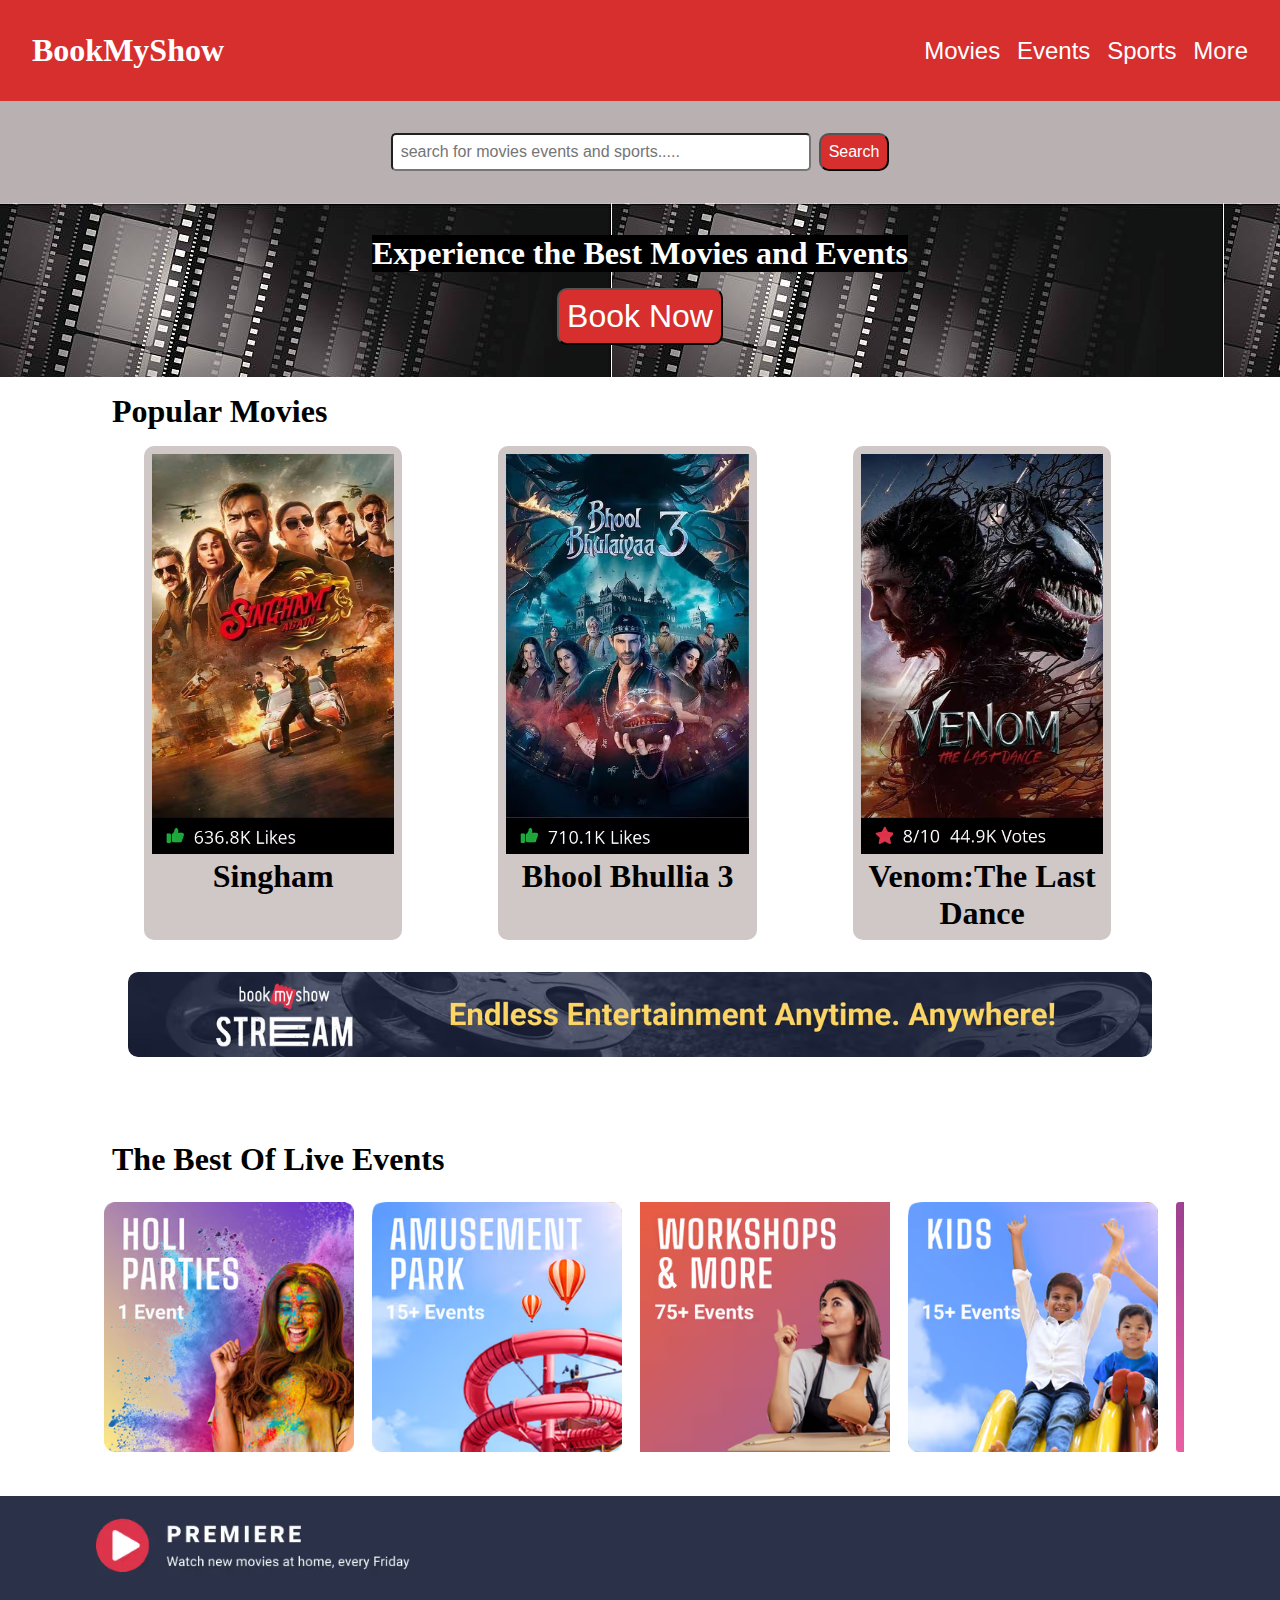
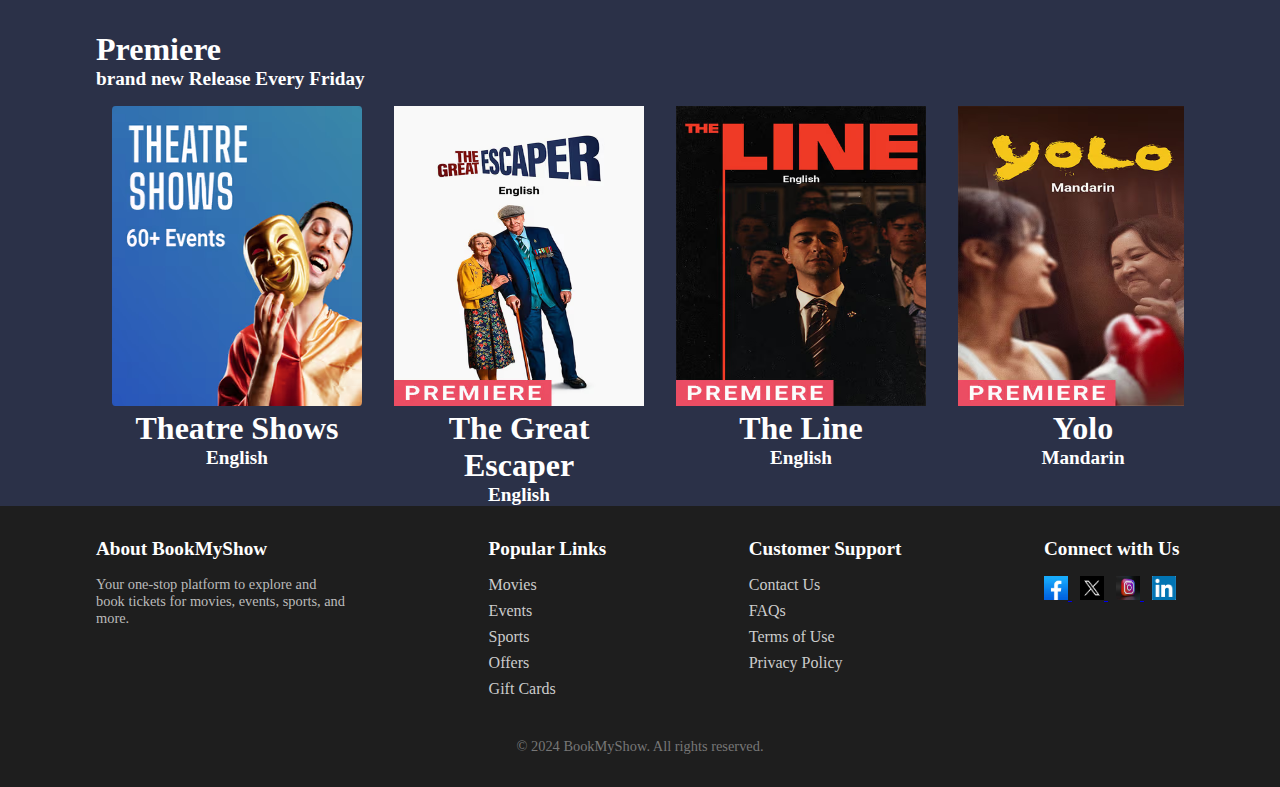
<file: index.html>
<!DOCTYPE html>
<html lang="en">
<head>
    <meta charset="UTF-8">
    <meta name="viewport" content="width=\, initial-scale=1.0">
    <title>Book My Show</title>
    <link rel="stylesheet" href="./styler.css">
</head>
<body>
    
    <!-- header -->
    <header>
       
        <div class="head">
           
            <!-- 1:logo -->
             <div class="logo">
                <div class="left">
                  <h1>BookMyShow</h1>
                </div>
                <div class="right">
                  <button>Movies</button>
                  <button>Events</button>
                  <button>Sports</button>
                  <button>More</button>
                </div>
             </div>
            <!-- 2: search -->
            <div class="search">
               
                <input type="text" class="searching" placeholder="search for movies events and sports.....">
                <button>Search</button>

             </div>
        </div>

    </header>


   


       <!-- main -->

      <!-- hero section -->
     <div class="hero">
        <h2>Experience the Best Movies and Events</h2>
        <button>Book Now</button>
     </div>

     <div class="mover">
        <h2>Popular Movies</h2>
     </div>

     <div class="movie">
        
        <div class="card">
            <img src="./img1.avif" alt="" class="images">
            <h3>Singham</h3>
        </div>

        <div class="card">
            <img src="./img2.avif" alt="" class="images">
            <h3>Bhool Bhullia 3</h3>
        </div>

        <div class="card">
            <img src="./img3.avif" alt="" class="images">
            <h3>Venom:The Last Dance</h3>
        </div>

        <div class="card">
            <img src="./img4.avif" alt="" class="images">
            <h3>Vicky Vidya</h3>
        </div>

        <div class="card">
            <img src="./img5.avif" alt="" class="images">
            <h3>Jigra</h3>
        </div>

        <div class="card">
            <img src="./img6.avif" alt="" class="images">
            <h3>Bandaa Singh Chaudhary</h3>
        </div>
        

        <div class="card">
            <img src="./img7.avif" alt="" class="images">
            <h3>Amaran</h3>
        </div>

        <div class="card">
            <img src="./mg8.avif" alt="" class="images">
            <h3>The Wild Robot</h3>
        </div>
        
     </div>


     <div class="bot">
        <img src="./bottom.avif" alt="image">
     </div>

     <!-- Live Events -->

     <div class="events">
        <h2>The Best Of Live Events</h2>
     </div>

      <div class="live">
        
        <div class="livecard">
            <img src="./img10.avif" alt="" class="liveimg">
            
        </div>

        <div class="livecard">
            <img src="./img11.avif" alt="" class="liveimg">
            
        </div>

        <div class="livecard">
            <img src="./img12.avif" alt="" class="liveimg">
            
        </div>

        <div class="livecard">
            <img src="./img13.avif" alt="" class="liveimg">
            
        </div>

        <div class="livecard">
            <img src="./img14.avif" alt="" class="liveimg">
            
        </div>

        <div class="livecard">
            <img src="./img15.avif" alt="" class="liveimg">
            
        </div>

        <div class="livecard">
            <img src="./img16.avif" alt="" class="liveimg">
            
        </div>

        <div class="livecard">
            <img src="./img17.avif" alt="" class="liveimg">
            
        </div>

        <div class="livecard">
            <img src="./img18.avif" alt="" class="liveimg">
            
        </div>

        <div class="livecard">
            <img src="./img19.avif" alt="" class="liveimg">
            
        </div>

        <div class="livecard">
            <img src="./img20.avif" alt="" class="liveimg">
            
        </div>

      </div>

      <!-- Premiere Section -->

      <div class="premium">

         <!-- Upper Section -->
        <div class="us">
            <img src="./prelogo.avif" alt="Premium image" class="prelogo">

        </div>

        <!-- Lower Section -->

        <div class="prem">
            <h2>Premiere</h2>
            <h3>brand new Release Every Friday</h3>
        </div>
        <div class="preimg">
            <div class="cardp">
                <img src="./img20.avif" alt="" class="imagep">
                
                <h2>Theatre Shows</h2>
                <h3>English</h3>

            </div>

            <div class="cardp">
                <img src="./img21.avif" alt="" class="imagep">
               
                <h2>The Great Escaper</h2>
                <h3>English</h3>

            </div>



            <div class="cardp">
                <img src="./img22.avif" alt="" class="imagep">
                
                <h2>The Line</h2>
                <h3>English</h3>

            </div>


            <div class="cardp">
                <img src="./img23.avif" alt="" class="imagep">
                
                <h2>Yolo</h2>
                <h3>Mandarin</h3>

            </div>



            <div class="cardp">
                <img src="./img24.avif" alt="" class="imagep">
               
                <h2>Judwaa 2</h2>
                <h3>Hindi</h3>

            </div>


            <div class="cardp">
                <img src="./img25.avif" alt="" class="imagep">
                
                <h2>Bhagwan Bharose</h2>
                <h3>Hindi</h3>

            </div>


            <div class="cardp">
                <img src="./img26.avif" alt="" class="imagep">
               
                <h2>Strange Darling</h2>
                <h3>English,Tamil,Telegu,Hindi</h3>

            </div>


            <div class="cardp">
                <img src="./img27.avif" alt="" class="imagep">
                
                <h2>Speak No Evil</h2>
                <h3>English,Hindi</h3>

            </div>


            <div class="cardp">
                <img src="./img28.avif" alt="" class="imagep">
                
                <h2>Defenders</h2>
                <h3>English</h3>

            </div>

        </div>


      </div>





<!-- Footer Section -->
<footer class="footer">
    <div class="footer-container">
        <!-- About Section -->
        <div class="footer-about">
            <h3>About BookMyShow</h3>
            <p>Your one-stop platform to explore and book tickets for movies, events, sports, and more.</p>
        </div>

        <!-- Popular Links Section -->
        <div class="footer-links">
            <h3>Popular Links</h3>
            <ul>
                <li><a href="#">Movies</a></li>
                <li><a href="#">Events</a></li>
                <li><a href="#">Sports</a></li>
                <li><a href="#">Offers</a></li>
                <li><a href="#">Gift Cards</a></li>
            </ul>
        </div>

        <!-- Customer Support Section -->
        <div class="footer-support">
            <h3>Customer Support</h3>
            <ul>
                <li><a href="#">Contact Us</a></li>
                <li><a href="#">FAQs</a></li>
                <li><a href="#">Terms of Use</a></li>
                <li><a href="#">Privacy Policy</a></li>
            </ul>
        </div>

        <!-- Social Media Section -->
        <div class="footer-social">
            <h3>Connect with Us</h3>
            
            <div class="social-icons">
                <a href="https://www.facebook.com/profile.php?id=100083726155097" target="_blank">
                    <img src="./fb.jpg" alt="Facebook">
                </a>
                <a href="https://x.com/TungaSoumen" target="_blank">
                    <img src="./Twitter.jpg" alt="Twitter">
                </a>
                <a href="https://www.instagram.com/tungasoumen/" target="_blank">
                    <img src="./Insta.jpg" alt="Instagram">
                </a>
                <a href="https://www.linkedin.com/in/soumen-tunga/" target="_blank">
                    <img src="./linkdin.png" alt="LinkedIn">
                </a>
            </div>
        </div>
    </div>

    <div class="footer-bottom">
        <p>© 2024 BookMyShow. All rights reserved.</p>
    </div>
</footer>









</body>
</html>
</file>
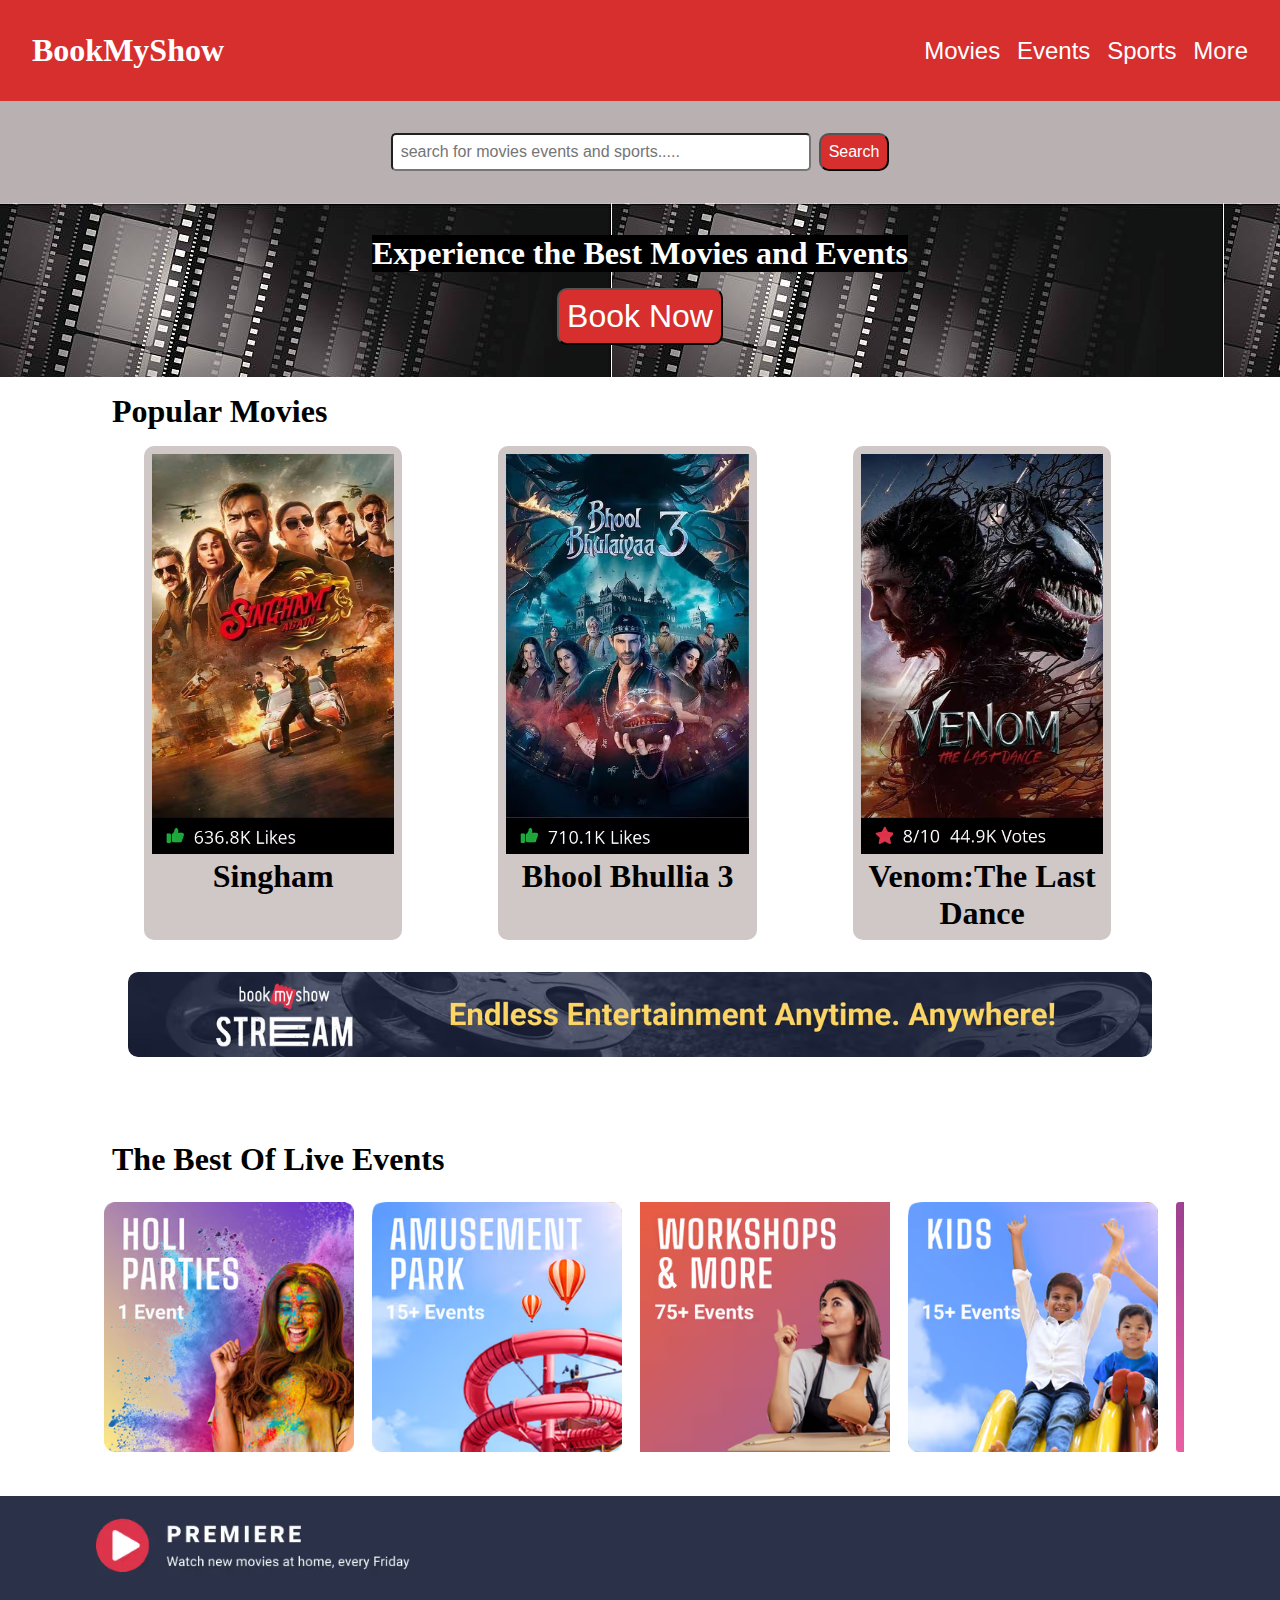
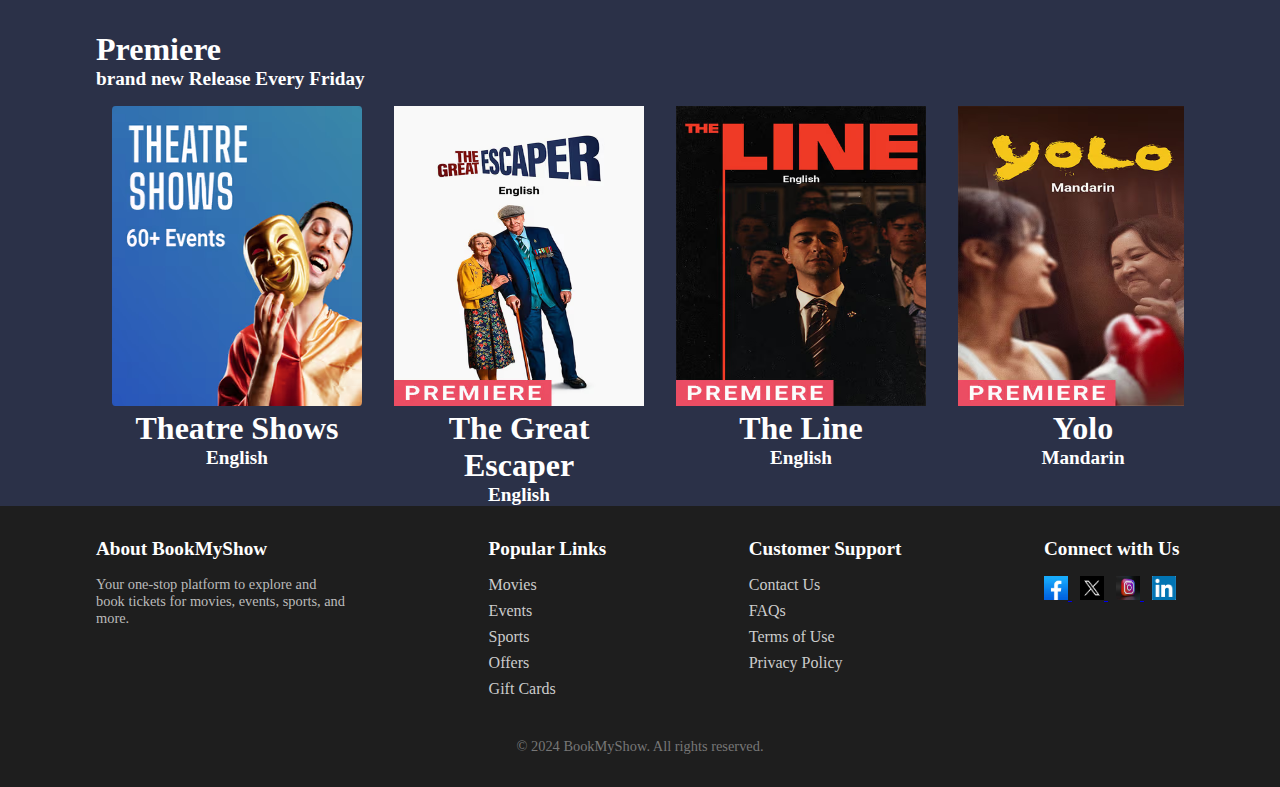
<file: first.html>
<!DOCTYPE html>
<html lang="en">
<head>
    <meta charset="UTF-8">
    <meta name="viewport" content="width=\, initial-scale=1.0">
    <title>Book My Show</title>
    <link rel="stylesheet" href="./styler.css">
</head>
<body>
    
    <!-- header -->
    <header>
       
        <div class="head">
           
            <!-- 1:logo -->
             <div class="logo">
                <div class="left">
                  <h1>BookMyShow</h1>
                </div>
                <div class="right">
                  <button>Movies</button>
                  <button>Events</button>
                  <button>Sports</button>
                  <button>More</button>
                </div>
             </div>
            <!-- 2: search -->
            <div class="search">
               
                <input type="text" class="searching" placeholder="search for movies events and sports.....">
                <button>Search</button>

             </div>
        </div>

    </header>


   


       <!-- main -->

      <!-- hero section -->
     <div class="hero">
        <h2>Experience the Best Movies and Events</h2>
        <button>Book Now</button>
     </div>

     <div class="mover">
        <h2>Popular Movies</h2>
     </div>

     <div class="movie">
        
        <div class="card">
            <img src="./img1.avif" alt="" class="images">
            <h3>Singham</h3>
        </div>

        <div class="card">
            <img src="./img2.avif" alt="" class="images">
            <h3>Bhool Bhullia 3</h3>
        </div>

        <div class="card">
            <img src="./img3.avif" alt="" class="images">
            <h3>Venom:The Last Dance</h3>
        </div>

        <div class="card">
            <img src="./img4.avif" alt="" class="images">
            <h3>Vicky Vidya</h3>
        </div>

        <div class="card">
            <img src="./img5.avif" alt="" class="images">
            <h3>Jigra</h3>
        </div>

        <div class="card">
            <img src="./img6.avif" alt="" class="images">
            <h3>Bandaa Singh Chaudhary</h3>
        </div>
        

        <div class="card">
            <img src="./img7.avif" alt="" class="images">
            <h3>Amaran</h3>
        </div>

        <div class="card">
            <img src="./mg8.avif" alt="" class="images">
            <h3>The Wild Robot</h3>
        </div>
        
     </div>


     <div class="bot">
        <img src="./bottom.avif" alt="image">
     </div>

     <!-- Live Events -->

     <div class="events">
        <h2>The Best Of Live Events</h2>
     </div>

      <div class="live">
        
        <div class="livecard">
            <img src="./img10.avif" alt="" class="liveimg">
            
        </div>

        <div class="livecard">
            <img src="./img11.avif" alt="" class="liveimg">
            
        </div>

        <div class="livecard">
            <img src="./img12.avif" alt="" class="liveimg">
            
        </div>

        <div class="livecard">
            <img src="./img13.avif" alt="" class="liveimg">
            
        </div>

        <div class="livecard">
            <img src="./img14.avif" alt="" class="liveimg">
            
        </div>

        <div class="livecard">
            <img src="./img15.avif" alt="" class="liveimg">
            
        </div>

        <div class="livecard">
            <img src="./img16.avif" alt="" class="liveimg">
            
        </div>

        <div class="livecard">
            <img src="./img17.avif" alt="" class="liveimg">
            
        </div>

        <div class="livecard">
            <img src="./img18.avif" alt="" class="liveimg">
            
        </div>

        <div class="livecard">
            <img src="./img19.avif" alt="" class="liveimg">
            
        </div>

        <div class="livecard">
            <img src="./img20.avif" alt="" class="liveimg">
            
        </div>

      </div>

      <!-- Premiere Section -->

      <div class="premium">

         <!-- Upper Section -->
        <div class="us">
            <img src="./prelogo.avif" alt="Premium image" class="prelogo">

        </div>

        <!-- Lower Section -->

        <div class="prem">
            <h2>Premiere</h2>
            <h3>brand new Release Every Friday</h3>
        </div>
        <div class="preimg">
            <div class="cardp">
                <img src="./img20.avif" alt="" class="imagep">
                
                <h2>Theatre Shows</h2>
                <h3>English</h3>

            </div>

            <div class="cardp">
                <img src="./img21.avif" alt="" class="imagep">
               
                <h2>The Great Escaper</h2>
                <h3>English</h3>

            </div>



            <div class="cardp">
                <img src="./img22.avif" alt="" class="imagep">
                
                <h2>The Line</h2>
                <h3>English</h3>

            </div>


            <div class="cardp">
                <img src="./img23.avif" alt="" class="imagep">
                
                <h2>Yolo</h2>
                <h3>Mandarin</h3>

            </div>



            <div class="cardp">
                <img src="./img24.avif" alt="" class="imagep">
               
                <h2>Judwaa 2</h2>
                <h3>Hindi</h3>

            </div>


            <div class="cardp">
                <img src="./img25.avif" alt="" class="imagep">
                
                <h2>Bhagwan Bharose</h2>
                <h3>Hindi</h3>

            </div>


            <div class="cardp">
                <img src="./img26.avif" alt="" class="imagep">
               
                <h2>Strange Darling</h2>
                <h3>English,Tamil,Telegu,Hindi</h3>

            </div>


            <div class="cardp">
                <img src="./img27.avif" alt="" class="imagep">
                
                <h2>Speak No Evil</h2>
                <h3>English,Hindi</h3>

            </div>


            <div class="cardp">
                <img src="./img28.avif" alt="" class="imagep">
                
                <h2>Defenders</h2>
                <h3>English</h3>

            </div>

        </div>


      </div>





<!-- Footer Section -->
<footer class="footer">
    <div class="footer-container">
        <!-- About Section -->
        <div class="footer-about">
            <h3>About BookMyShow</h3>
            <p>Your one-stop platform to explore and book tickets for movies, events, sports, and more.</p>
        </div>

        <!-- Popular Links Section -->
        <div class="footer-links">
            <h3>Popular Links</h3>
            <ul>
                <li><a href="#">Movies</a></li>
                <li><a href="#">Events</a></li>
                <li><a href="#">Sports</a></li>
                <li><a href="#">Offers</a></li>
                <li><a href="#">Gift Cards</a></li>
            </ul>
        </div>

        <!-- Customer Support Section -->
        <div class="footer-support">
            <h3>Customer Support</h3>
            <ul>
                <li><a href="#">Contact Us</a></li>
                <li><a href="#">FAQs</a></li>
                <li><a href="#">Terms of Use</a></li>
                <li><a href="#">Privacy Policy</a></li>
            </ul>
        </div>

        <!-- Social Media Section -->
        <div class="footer-social">
            <h3>Connect with Us</h3>
            
            <div class="social-icons">
                <a href="https://www.facebook.com/profile.php?id=100083726155097" target="_blank">
                    <img src="./fb.jpg" alt="Facebook">
                </a>
                <a href="https://x.com/TungaSoumen" target="_blank">
                    <img src="./Twitter.jpg" alt="Twitter">
                </a>
                <a href="https://www.instagram.com/tungasoumen/" target="_blank">
                    <img src="./Insta.jpg" alt="Instagram">
                </a>
                <a href="https://www.linkedin.com/in/soumen-tunga/" target="_blank">
                    <img src="./linkdin.png" alt="LinkedIn">
                </a>
            </div>
        </div>
    </div>

    <div class="footer-bottom">
        <p>© 2024 BookMyShow. All rights reserved.</p>
    </div>
</footer>









</body>
</html>
</file>
<file: styler.css>
*{
    margin: 0;
    padding: 0;
}

body {
    overflow-x: hidden;
   
}

.logo{
    display: flex;
    justify-content: space-between;
    background-color: rgb(215, 46, 46);
    padding: 2rem;
}

h1{
    color: white;
}

.right button{
    margin-left: 0.8rem;
    font-size: 1.5rem;
    color: white;
    background-color: rgb(215, 46, 46);
    border: none;
    padding-top: .3rem;
    cursor: pointer;
}

.search{
    padding: 2rem 0rem;
    display: flex;
    justify-content: center;
    background-color: rgb(185, 177, 177);
}

.searching{
    width: 400px;
    max-width: 60%;
    font-size: 1rem;
    padding: 0.5rem;
    border-radius: 5px;
}

.search > button {
    margin-left: .5rem;
    font-size: 1rem;
    background-color: rgb(215, 46, 46);
    color: white;
    padding: 0.5rem;
    border-radius: 10px;
}

.hero{
    display: flex;
    flex-direction: column;
    justify-content: center;
    align-items: center;
    background-image: url(./mover.jpg);
    padding-top: 2rem;
    padding-bottom: 2rem;
}

.hero > h2{
    color: white;
    font-size: 2rem;
    background-color: black;
}

.hero > button{
   background-color: rgb(215, 46, 46);
   color: white;
   font-size: 2rem;
   margin-top: 1rem;
   cursor: pointer;
   padding: 0.5rem;
   border-radius: 10px;
}

.mover{
    margin-left: 6rem;
    padding: 1rem;
}

.mover > h2{
    font-size: 2rem;
    font-weight: bold;
}

.events{
    margin-left: 6rem;
    margin-top: 4rem;
    padding: 1rem;
}
.images{
    height: 400px;
}


/* .movie{
    display: flex;
    
    overflow-x: scroll;
    
} */


.movie {
    display: flex;
    overflow-x: auto;        /* Allows horizontal scroll if content overflows */
    

    margin-left: 6rem;
    margin-right: 6rem;
}

.live{
    display: flex;
    overflow-x: auto;        /* Allows horizontal scroll if content overflows */

     gap: 2px; 
    margin-left: 6rem;
    margin-right: 6rem;
}


.card{
    border: 0.5rem solid rgb(208, 199, 199);
    background-color:rgb(208, 199, 199);
    text-align: center;
    
   margin-left: 3rem;
   margin-right: 3rem;
    border-radius: 10px;
}

.card > h3{
    font-size: 2rem;
}

.livecard{
    border: 0.5rem solid white;
    background-color: white;
    
    cursor: pointer;
}

.events>h2{
    font-size: 2rem;
    font-weight: bold;
    
}

.liveimg{
    height:250px;
    width: 250px;
}

.bot{
    margin-top: 2rem;
    text-align: center;
}

.bot > img{
    max-width: 80%;
    border-radius: 10px;
}

.premium{
    background-color: rgb(43, 49, 72);
    margin-top: 2rem;
 
}

.prelogo{
   
   width:100%;
   /* margin-left: 6rem;
   margin-right: 10rem; */
   margin-left: 0;
   margin-right: 0;
    cursor: pointer;
    
}

.us{
    margin-left: 6rem;
}

.prem{
    margin-left: 6rem;
    margin-top: 2rem;
}

.prem>h2{
    font-size: 2rem;
    color: white;
}
.prem>h3{
    font-size: 1.2rem;
    color: white;
}

.preimg{
    display: flex;
    overflow-x: auto;        
    margin-left: 6rem;
    margin-right: 6rem;
    margin-top: 1rem;
}

.imagep{
    height: 300px;
    width:250px;
    
}
.cardp{
   
    text-align: center;
    
   margin-left: 1rem;
   margin-right: 1rem;
    border-radius: 10px;
}

.cardp>h2{
font-size: 2rem;
color: white;
}

.cardp>h3{
    font-size: 1.2rem;
    color: white;
    }



/* Footer Section  */

.footer {
    background-color: #1e1e1e;
    color: #fff;
    padding: 2rem 6rem;
}

.footer-container {
    display: flex;
    flex-wrap: wrap;
    justify-content: space-between;
    gap: 2rem;
}

.footer h3 {
    font-size: 1.2rem;
    margin-bottom: 1rem;
}

.footer ul {
    list-style: none;
    padding: 0;
}

.footer ul li {
    margin-bottom: 0.5rem;
}

.footer ul li a {
    color: #ccc;
    text-decoration: none;
}

.footer ul li a:hover {
    color: #fff;
}

.footer-about p {
    max-width: 250px;
    font-size: 0.9rem;
    color: #bbb;
}

.footer-social .social-icons a {
    margin-right: 0.5rem;
}

.footer-social .social-icons img {
    width: 24px;
    height: 24px;
}

.footer-bottom {
    text-align: center;
    margin-top: 2rem;
    font-size: 0.9rem;
    color: #777;
}





@media (max-width:500px)
{
    .logo{
        flex-direction: column;
        align-items: center;
    }

    .right{
       display: flex; 
       flex-direction: column;
       padding-top: 1rem;
    }

    .movie{
        flex-direction: column;
        gap: 0.5rem;
    }
}
</file>
